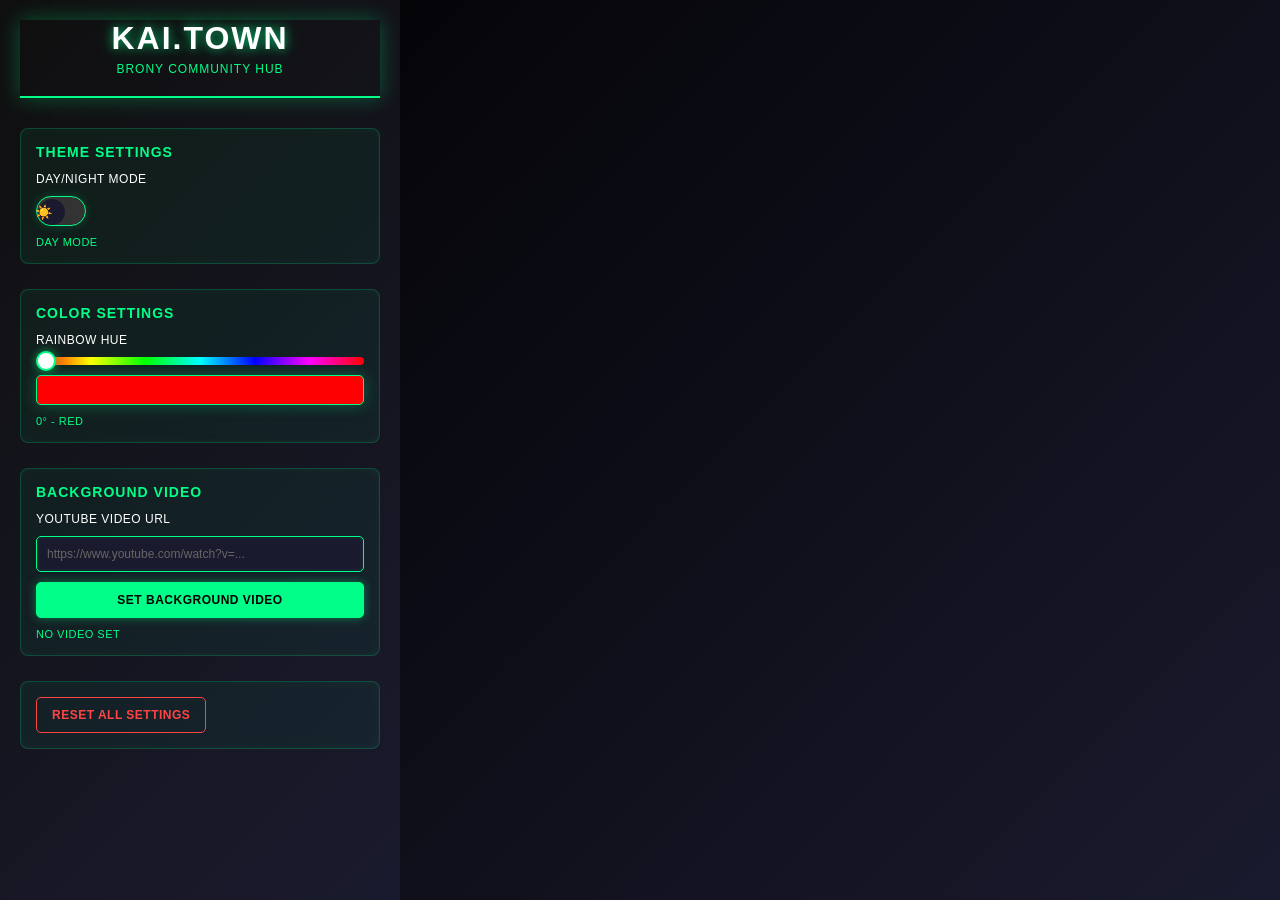
<file: popup.html>
<!DOCTYPE html>
<html lang="en">
<head>
    <meta charset="UTF-8">
    <meta name="viewport" content="width=device-width, initial-scale=1.0">
    <title>KAI.TOWN Control Panel</title>
    <link rel="stylesheet" href="popup.css">
</head>
<body>
    <div class="popup-container">
        <div class="header">
            <h1>KAI.TOWN</h1>
            <p>Brony Community Hub</p>
        </div>

        <!-- Day/Night Toggle -->
        <section class="control-section">
            <h2>Theme Settings</h2>
            <div class="control-group">
                <label for="dayNightToggle">Day/Night Mode</label>
                <div class="toggle-switch">
                    <input type="checkbox" id="dayNightToggle" class="toggle-checkbox">
                    <label for="dayNightToggle" class="toggle-label">
                        <span class="toggle-inner">
                            <span class="toggle-switch-icon day-icon">☀️</span>
                            <span class="toggle-switch-icon night-icon">🌙</span>
                        </span>
                    </label>
                </div>
                <span id="themeStatus" class="status">Day Mode</span>
            </div>
        </section>

        <!-- Rainbow Hue Slider -->
        <section class="control-section">
            <h2>Color Settings</h2>
            <div class="control-group">
                <label for="rainbowHue">Rainbow Hue</label>
                <input type="range" id="rainbowHue" class="hue-slider" min="0" max="360" value="0">
                <div id="huePreview" class="hue-preview"></div>
                <span id="hueValue" class="status">0° - Red</span>
            </div>
        </section>

        <!-- Video Background -->
        <section class="control-section">
            <h2>Background Video</h2>
            <div class="control-group">
                <label for="videoUrl">YouTube Video URL</label>
                <input type="text" id="videoUrl" class="input-field" placeholder="https://www.youtube.com/watch?v=...">
                <button id="setVideoBtn" class="btn btn-primary">Set Background Video</button>
                <span id="videoStatus" class="status">No video set</span>
            </div>
        </section>

        <!-- Reset Button -->
        <section class="control-section">
            <button id="resetBtn" class="btn btn-secondary">Reset All Settings</button>
        </section>
    </div>

    <script src="popup.js"></script>
</body>
</html>
</file>
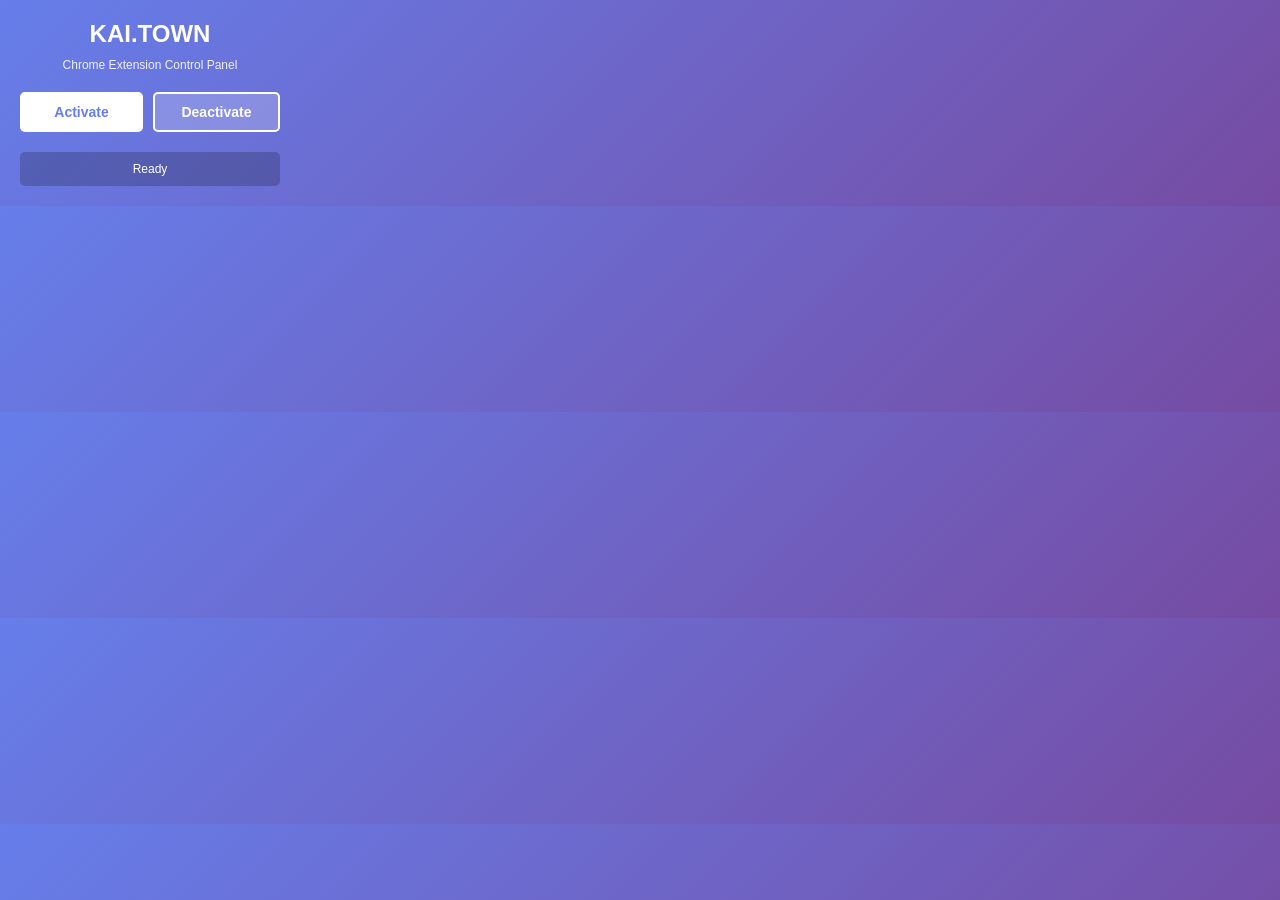
<file: KAI.TOWN-Extension/popup.html>
<!DOCTYPE html>
<html lang="en">
<head>
  <meta charset="UTF-8">
  <meta name="viewport" content="width=device-width, initial-scale=1.0">
  <title>KAI.TOWN Control Panel</title>
  <link rel="stylesheet" href="popup.css">
</head>
<body>
  <div class="container">
    <h1>KAI.TOWN</h1>
    <p>Chrome Extension Control Panel</p>
    
    <div class="controls">
      <button id="activateBtn" class="btn btn-primary">Activate</button>
      <button id="deactivateBtn" class="btn btn-secondary">Deactivate</button>
    </div>
    
    <div class="status" id="status">Ready</div>
  </div>
  
  <script src="popup.js"></script>
</body>
</html>
</file>
<file: popup.css>
* {
    margin: 0;
    padding: 0;
    box-sizing: border-box;
}

body {
    width: 400px;
    font-family: 'Segoe UI', Tahoma, Geneva, Verdana, sans-serif;
    background: linear-gradient(135deg, #000000 0%, #1a1a2e 100%);
    color: #ffffff;
}

.popup-container {
    padding: 20px;
    background: linear-gradient(135deg, #0f0f0f 0%, #1a1a2e 100%);
    min-height: 100vh;
}

.header {
    text-align: center;
    margin-bottom: 30px;
    padding-bottom: 20px;
    border-bottom: 2px solid #00ff88;
    box-shadow: 0 0 20px rgba(0, 255, 136, 0.3);
}

.header h1 {
    font-size: 32px;
    color: #ffffff;
    text-shadow: 0 0 10px rgba(0, 255, 136, 0.6), 0 0 20px rgba(0, 255, 136, 0.3);
    letter-spacing: 2px;
    font-weight: bold;
}

.header p {
    color: #00ff88;
    font-size: 12px;
    margin-top: 5px;
    text-transform: uppercase;
    letter-spacing: 1px;
}

.control-section {
    margin-bottom: 25px;
    padding: 15px;
    background: rgba(0, 255, 136, 0.05);
    border: 1px solid rgba(0, 255, 136, 0.2);
    border-radius: 8px;
    box-shadow: inset 0 0 10px rgba(0, 255, 136, 0.05);
}

.control-section h2 {
    font-size: 14px;
    color: #00ff88;
    margin-bottom: 12px;
    text-transform: uppercase;
    letter-spacing: 1px;
}

.control-group {
    display: flex;
    flex-direction: column;
    gap: 10px;
}

label {
    font-size: 12px;
    color: #ffffff;
    font-weight: 500;
    text-transform: uppercase;
    letter-spacing: 0.5px;
}

/* Toggle Switch */
.toggle-switch {
    position: relative;
    display: inline-block;
    width: 50px;
    height: 30px;
}

.toggle-checkbox {
    opacity: 0;
    width: 0;
    height: 0;
}

.toggle-label {
    position: absolute;
    cursor: pointer;
    top: 0;
    left: 0;
    right: 0;
    bottom: 0;
    background-color: #333333;
    border: 1px solid #00ff88;
    border-radius: 30px;
    transition: all 0.3s ease;
    box-shadow: 0 0 10px rgba(0, 255, 136, 0.2);
}

.toggle-inner {
    position: absolute;
    top: 2px;
    left: 2px;
    width: 26px;
    height: 26px;
    background: #1a1a2e;
    border-radius: 50%;
    transition: all 0.3s ease;
    display: flex;
    align-items: center;
    justify-content: center;
}

.toggle-switch-icon {
    font-size: 14px;
    opacity: 0;
    transition: opacity 0.3s ease;
}

.day-icon {
    opacity: 1;
}

.toggle-checkbox:checked + .toggle-label {
    background-color: #1a1a2e;
}

.toggle-checkbox:checked + .toggle-label .toggle-inner {
    left: 22px;
}

.toggle-checkbox:checked + .toggle-label .day-icon {
    opacity: 0;
}

.toggle-checkbox:checked + .toggle-label .night-icon {
    opacity: 1;
}

/* Hue Slider */
.hue-slider {
    width: 100%;
    height: 8px;
    border-radius: 5px;
    background: linear-gradient(to right, 
        hsl(0, 100%, 50%), 
        hsl(60, 100%, 50%), 
        hsl(120, 100%, 50%), 
        hsl(180, 100%, 50%), 
        hsl(240, 100%, 50%), 
        hsl(300, 100%, 50%), 
        hsl(360, 100%, 50%));
    outline: none;
    -webkit-appearance: none;
    cursor: pointer;
}

.hue-slider::-webkit-slider-thumb {
    -webkit-appearance: none;
    appearance: none;
    width: 20px;
    height: 20px;
    border-radius: 50%;
    background: #ffffff;
    cursor: pointer;
    border: 2px solid #00ff88;
    box-shadow: 0 0 10px rgba(0, 255, 136, 0.6);
}

.hue-slider::-moz-range-thumb {
    width: 20px;
    height: 20px;
    border-radius: 50%;
    background: #ffffff;
    cursor: pointer;
    border: 2px solid #00ff88;
    box-shadow: 0 0 10px rgba(0, 255, 136, 0.6);
}

.hue-preview {
    width: 100%;
    height: 30px;
    border-radius: 5px;
    background: hsl(0, 100%, 50%);
    border: 1px solid #00ff88;
    box-shadow: 0 0 15px rgba(0, 255, 136, 0.3);
}

/* Input Fields */
.input-field {
    padding: 10px;
    background: #1a1a2e;
    border: 1px solid #00ff88;
    color: #ffffff;
    border-radius: 5px;
    font-size: 12px;
    outline: none;
    transition: all 0.3s ease;
    box-shadow: inset 0 0 5px rgba(0, 255, 136, 0.1);
}

.input-field:focus {
    box-shadow: inset 0 0 10px rgba(0, 255, 136, 0.2), 0 0 15px rgba(0, 255, 136, 0.3);
    border-color: #00ffff;
}

.input-field::placeholder {
    color: #666666;
}

/* Buttons */
.btn {
    padding: 10px 15px;
    border: 1px solid #00ff88;
    border-radius: 5px;
    font-size: 12px;
    font-weight: 600;
    text-transform: uppercase;
    cursor: pointer;
    transition: all 0.3s ease;
    outline: none;
    letter-spacing: 0.5px;
}

.btn-primary {
    background: #00ff88;
    color: #000000;
    box-shadow: 0 0 10px rgba(0, 255, 136, 0.4);
}

.btn-primary:hover {
    background: #00ffbb;
    box-shadow: 0 0 20px rgba(0, 255, 136, 0.6);
}

.btn-primary:active {
    transform: scale(0.98);
}

.btn-secondary {
    background: transparent;
    color: #ff4444;
    border-color: #ff4444;
}

.btn-secondary:hover {
    background: rgba(255, 68, 68, 0.1);
    box-shadow: 0 0 10px rgba(255, 68, 68, 0.3);
}

.btn-secondary:active {
    transform: scale(0.98);
}

/* Status Messages */
.status {
    font-size: 11px;
    color: #00ff88;
    text-transform: uppercase;
    letter-spacing: 0.5px;
}

/* Scrollbar */
::-webkit-scrollbar {
    width: 6px;
}

::-webkit-scrollbar-track {
    background: #0f0f0f;
}

::-webkit-scrollbar-thumb {
    background: #00ff88;
    border-radius: 3px;
}

::-webkit-scrollbar-thumb:hover {
    background: #00ffbb;
}
</file>
<file: KAI.TOWN-Extension/popup.css>
/* Control panel styling for KAI.TOWN Extension */

* {
  margin: 0;
  padding: 0;
  box-sizing: border-box;
}

body {
  width: 300px;
  font-family: -apple-system, BlinkMacSystemFont, 'Segoe UI', Roboto, sans-serif;
  background: linear-gradient(135deg, #667eea 0%, #764ba2 100%);
  color: #fff;
}

.container {
  padding: 20px;
  text-align: center;
}

h1 {
  font-size: 24px;
  margin-bottom: 10px;
}

p {
  font-size: 12px;
  opacity: 0.9;
  margin-bottom: 20px;
}

.controls {
  display: flex;
  gap: 10px;
  margin-bottom: 20px;
}

.btn {
  flex: 1;
  padding: 10px 15px;
  border: none;
  border-radius: 5px;
  cursor: pointer;
  font-size: 14px;
  font-weight: 600;
  transition: all 0.3s ease;
}

.btn-primary {
  background-color: #fff;
  color: #667eea;
}

.btn-primary:hover {
  transform: translateY(-2px);
  box-shadow: 0 4px 12px rgba(0, 0, 0, 0.2);
}

.btn-secondary {
  background-color: rgba(255, 255, 255, 0.2);
  color: #fff;
  border: 2px solid #fff;
}

.btn-secondary:hover {
  background-color: rgba(255, 255, 255, 0.3);
}

.status {
  padding: 10px;
  background-color: rgba(0, 0, 0, 0.2);
  border-radius: 5px;
  font-size: 12px;
  font-weight: 500;
}

.status.active {
  background-color: rgba(76, 175, 80, 0.3);
  color: #4caf50;
}
</file>
